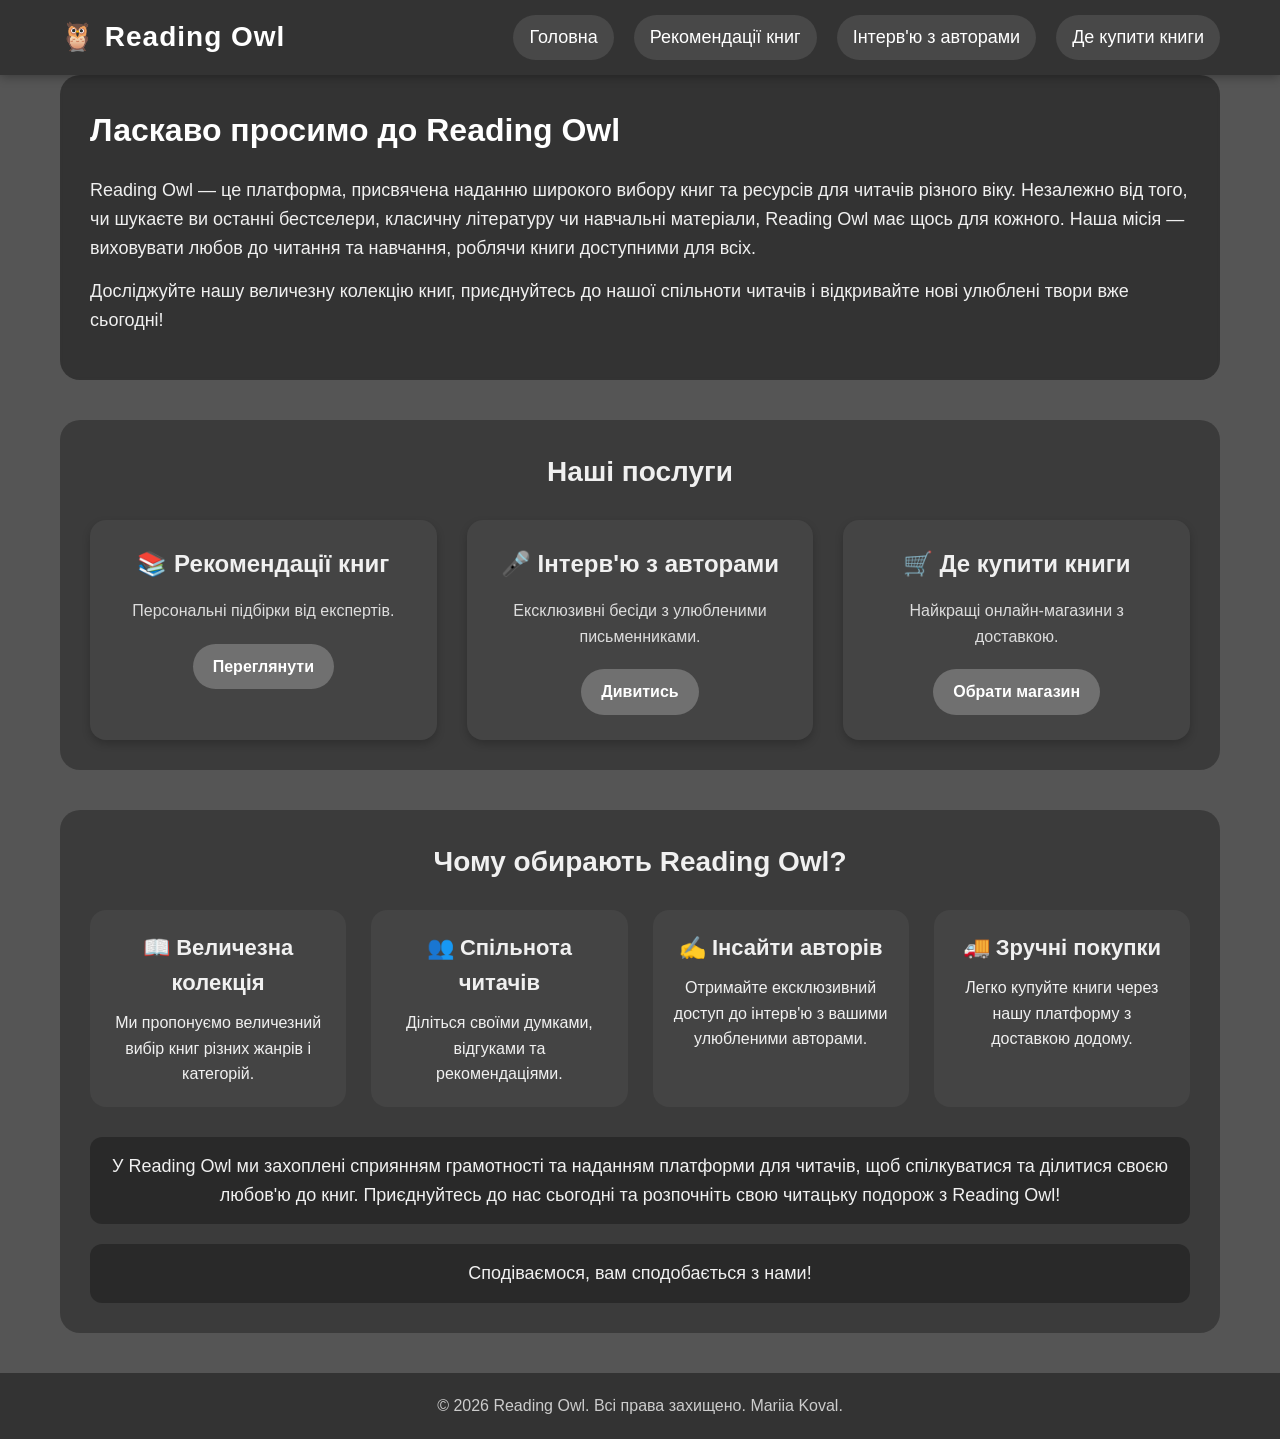
<file: index.html>
<!DOCTYPE html>
<html lang="uk">
<head>
    <meta charset="UTF-8">
    <meta name="viewport" content="width=device-width, initial-scale=1.0">
    <title>Reading Owl - Головна</title>
    <link rel="stylesheet" href="style.css">
</head>
<body class="homepage">

    <!-- НАВІГАЦІЯ В ШАПЦІ (однакова для всіх сторінок) -->
    <header class="site-header">
        <div class="container header-container">
            <div class="logo">
                <h1>🦉 Reading Owl</h1>
            </div>
            <nav class="main-nav">
                <a href="index.html" class="nav-link">Головна</a>
                <a href="book-recommendations.html" class="nav-link">Рекомендації книг</a>
                <a href="author-interviews.html" class="nav-link">Інтерв'ю з авторами</a>
                <a href="buy-books.html" class="nav-link">Де купити книги</a>
            </nav>
        </div>
    </header>

    <main class="container">
        <!-- БЛОК 1: Welcome Section -->
        <section class="welcome-section">
            <div class="welcome-text">
                <h2>Ласкаво просимо до Reading Owl</h2>
                <p>Reading Owl — це платформа, присвячена наданню широкого вибору книг та ресурсів для читачів різного віку. Незалежно від того, чи шукаєте ви останні бестселери, класичну літературу чи навчальні матеріали, Reading Owl має щось для кожного. Наша місія — виховувати любов до читання та навчання, роблячи книги доступними для всіх.</p>
                <p>Досліджуйте нашу величезну колекцію книг, приєднуйтесь до нашої спільноти читачів і відкривайте нові улюблені твори вже сьогодні!</p>
            </div>
        </section>

        <!-- БЛОК 2: Наші послуги (кнопки-картки) -->
        <section class="services-section">
            <h3>Наші послуги</h3>
            <div class="services-grid">
                <div class="service-card">
                    <h4>📚 Рекомендації книг</h4>
                    <p>Персональні підбірки від експертів.</p>
                    <a href="book-recommendations.html" class="btn">Переглянути</a>
                </div>
                <div class="service-card">
                    <h4>🎤 Інтерв'ю з авторами</h4>
                    <p>Ексклюзивні бесіди з улюбленими письменниками.</p>
                    <a href="author-interviews.html" class="btn">Дивитись</a>
                </div>
                <div class="service-card">
                    <h4>🛒 Де купити книги</h4>
                    <p>Найкращі онлайн-магазини з доставкою.</p>
                    <a href="buy-books.html" class="btn">Обрати магазин</a>
                </div>
            </div>
        </section>

        <!-- БЛОК 3: Чому обирають нас -->
        <section class="why-us-section">
            <h2>Чому обирають Reading Owl?</h2>
            <div class="features-grid">
                <div class="feature">
                    <h4>📖 Величезна колекція</h4>
                    <p>Ми пропонуємо величезний вибір книг різних жанрів і категорій.</p>
                </div>
                <div class="feature">
                    <h4>👥 Спільнота читачів</h4>
                    <p>Діліться своїми думками, відгуками та рекомендаціями.</p>
                </div>
                <div class="feature">
                    <h4>✍️ Інсайти авторів</h4>
                    <p>Отримайте ексклюзивний доступ до інтерв'ю з вашими улюбленими авторами.</p>
                </div>
                <div class="feature">
                    <h4>🚚 Зручні покупки</h4>
                    <p>Легко купуйте книги через нашу платформу з доставкою додому.</p>
                </div>
            </div>
            <p class="closing-message">У Reading Owl ми захоплені сприянням грамотності та наданням платформи для читачів, щоб спілкуватися та ділитися своєю любов'ю до книг. Приєднуйтесь до нас сьогодні та розпочніть свою читацьку подорож з Reading Owl!</p>
            <p class="closing-message">Сподіваємося, вам сподобається з нами!</p>
        </section>
    </main>

    <footer class="site-footer">
        <div class="container">
            <p>&copy; 2026 Reading Owl. Всі права захищено. Mariia Koval.</p>
        </div>
    </footer>

</body>
</html>
</file>
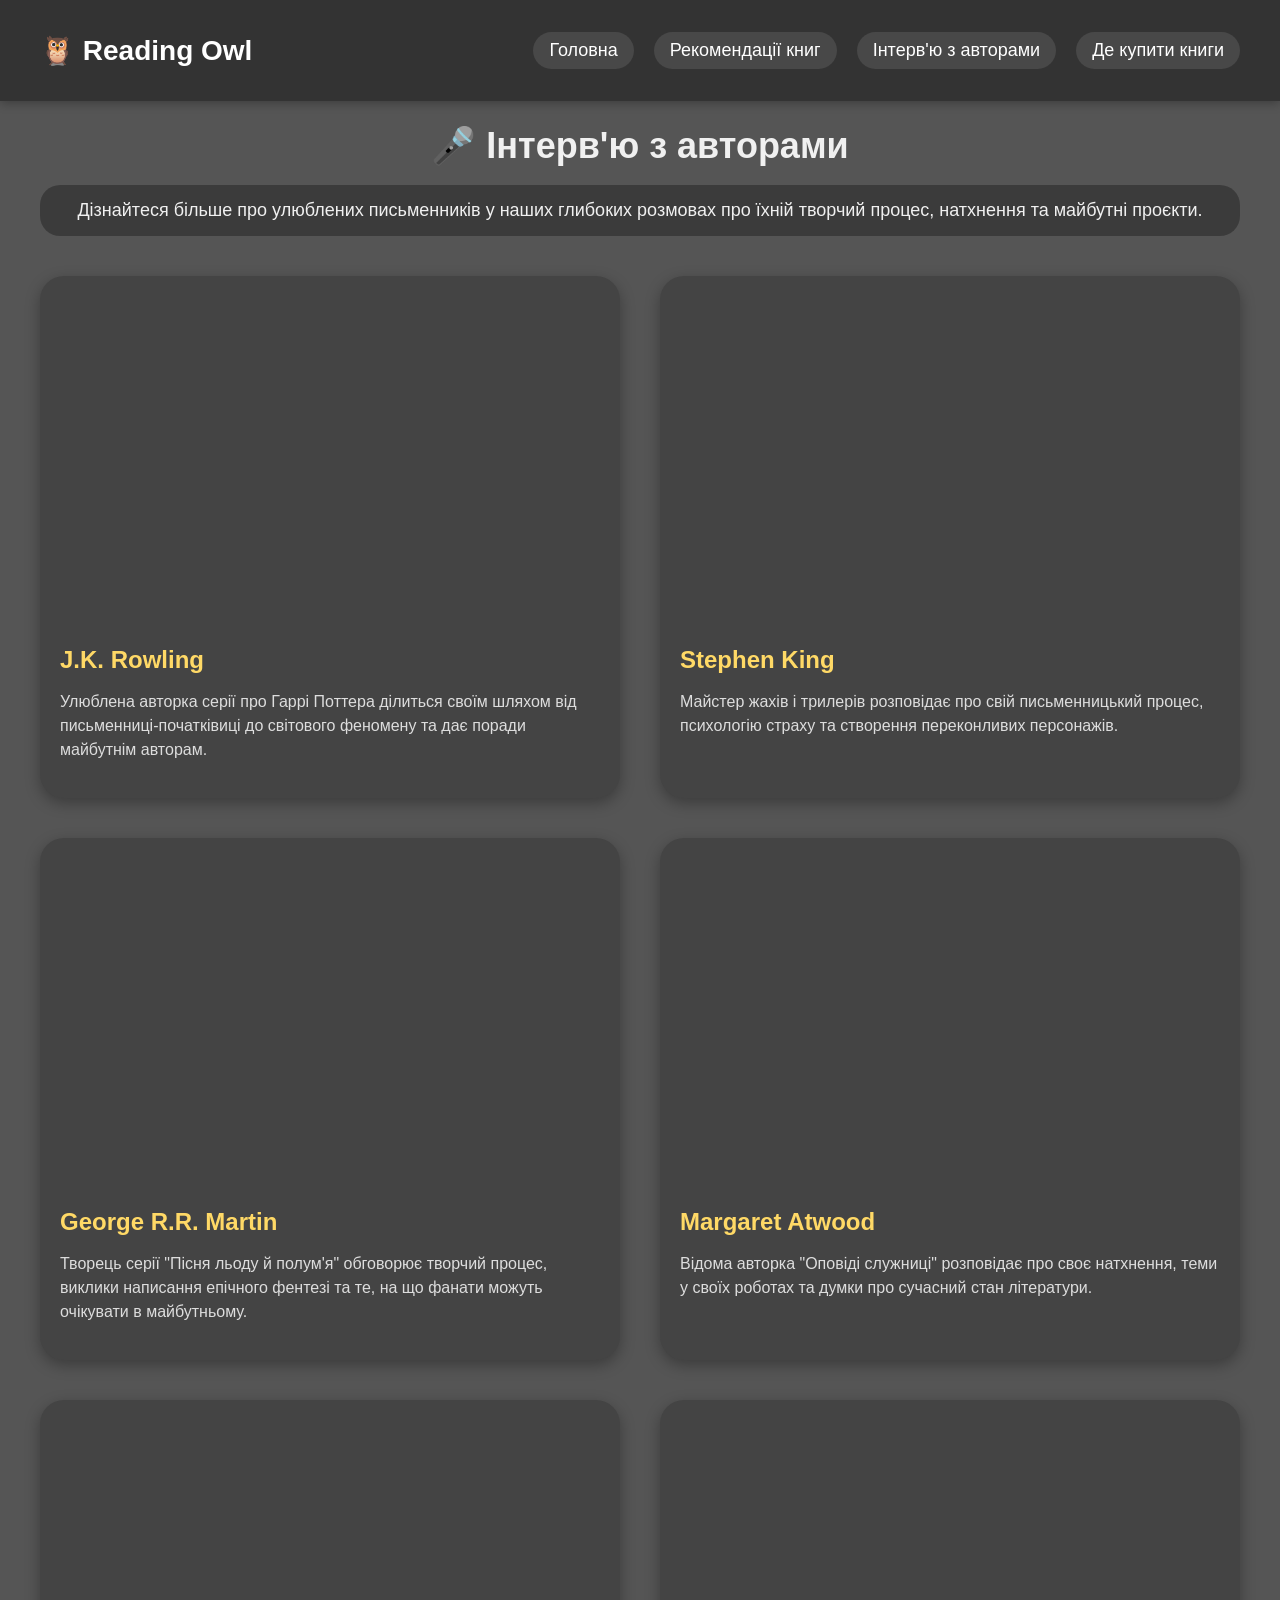
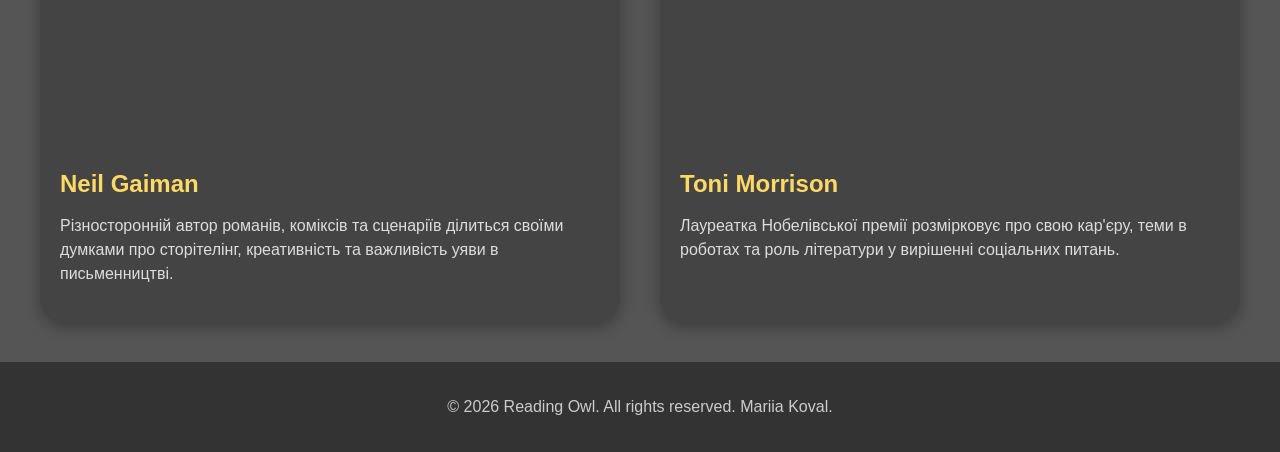
<file: author-interviews.html>
<!-- author-interviews.html (оновлена версія з відео та описами) -->
<!DOCTYPE html>
<html lang="uk">
<head>
    <meta charset="UTF-8">
    <meta name="viewport" content="width=device-width, initial-scale=1.0">
    <title>Reading Owl - Інтерв'ю з авторами</title>
    <link rel="stylesheet" href="author-interviews.css">
</head>
<body>
    <header class="site-header">
        <div class="container header-container">
            <div class="logo"><h1>🦉 Reading Owl</h1></div>
            <nav class="main-nav">
                <a href="index.html" class="nav-link">Головна</a>
                <a href="book-recommendations.html" class="nav-link">Рекомендації книг</a>
                <a href="author-interviews.html" class="nav-link">Інтерв'ю з авторами</a>
                <a href="buy-books.html" class="nav-link">Де купити книги</a>
            </nav>
        </div>
    </header>
    <main class="container">
        <h1 class="page-title">🎤 Інтерв'ю з авторами</h1>
        <p class="section-description">Дізнайтеся більше про улюблених письменників у наших глибоких розмовах про їхній творчий процес, натхнення та майбутні проєкти.</p>
        
        <div class="interviews-grid">
            <div class="interview-card">
                <div class="video-container">
                    <iframe src="https://www.youtube.com/embed/uTO9TUa797E" title="J.K. Rowling Interview" allowfullscreen></iframe>
                </div>
                <div class="interview-info">
                    <h3>J.K. Rowling</h3>
                    <p>Улюблена авторка серії про Гаррі Поттера ділиться своїм шляхом від письменниці-початківиці до світового феномену та дає поради майбутнім авторам.</p>
                </div>
            </div>
            <div class="interview-card">
                <div class="video-container">
                    <iframe src="https://www.youtube.com/embed/bDyN8d3xM0U" title="Stephen King Interview" allowfullscreen></iframe>
                </div>
                <div class="interview-info">
                    <h3>Stephen King</h3>
                    <p>Майстер жахів і трилерів розповідає про свій письменницький процес, психологію страху та створення переконливих персонажів.</p>
                </div>
            </div>
            <div class="interview-card">
                <div class="video-container">
                    <iframe src="https://www.youtube.com/embed/YbU5imNyDaU" title="George R.R. Martin Interview" allowfullscreen></iframe>
                </div>
                <div class="interview-info">
                    <h3>George R.R. Martin</h3>
                    <p>Творець серії "Пісня льоду й полум'я" обговорює творчий процес, виклики написання епічного фентезі та те, на що фанати можуть очікувати в майбутньому.</p>
                </div>
            </div>
            <div class="interview-card">
                <div class="video-container">
                    <iframe src="https://www.youtube.com/embed/VekYEfS16qQ" title="Margaret Atwood Interview" allowfullscreen></iframe>
                </div>
                <div class="interview-info">
                    <h3>Margaret Atwood</h3>
                    <p>Відома авторка "Оповіді служниці" розповідає про своє натхнення, теми у своїх роботах та думки про сучасний стан літератури.</p>
                </div>
            </div>
            <div class="interview-card">
                <div class="video-container">
                    <iframe src="https://www.youtube.com/embed/iHPKTby9z6o" title="Neil Gaiman Interview" allowfullscreen></iframe>
                </div>
                <div class="interview-info">
                    <h3>Neil Gaiman</h3>
                    <p>Різносторонній автор романів, коміксів та сценаріїв ділиться своїми думками про сторітелінг, креативність та важливість уяви в письменництві.</p>
                </div>
            </div>
            <div class="interview-card">
                <div class="video-container">
                    <iframe src="https://www.youtube.com/embed/UAqB1SgVaC4" title="Toni Morrison Interview" allowfullscreen></iframe>
                </div>
                <div class="interview-info">
                    <h3>Toni Morrison</h3>
                    <p>Лауреатка Нобелівської премії розмірковує про свою кар'єру, теми в роботах та роль літератури у вирішенні соціальних питань.</p>
                </div>
            </div>
        </div>
    </main>
    <footer>
        <p>&copy; 2026 Reading Owl. All rights reserved. Mariia Koval.</p>
    </footer>
</body>
</html>
</file>
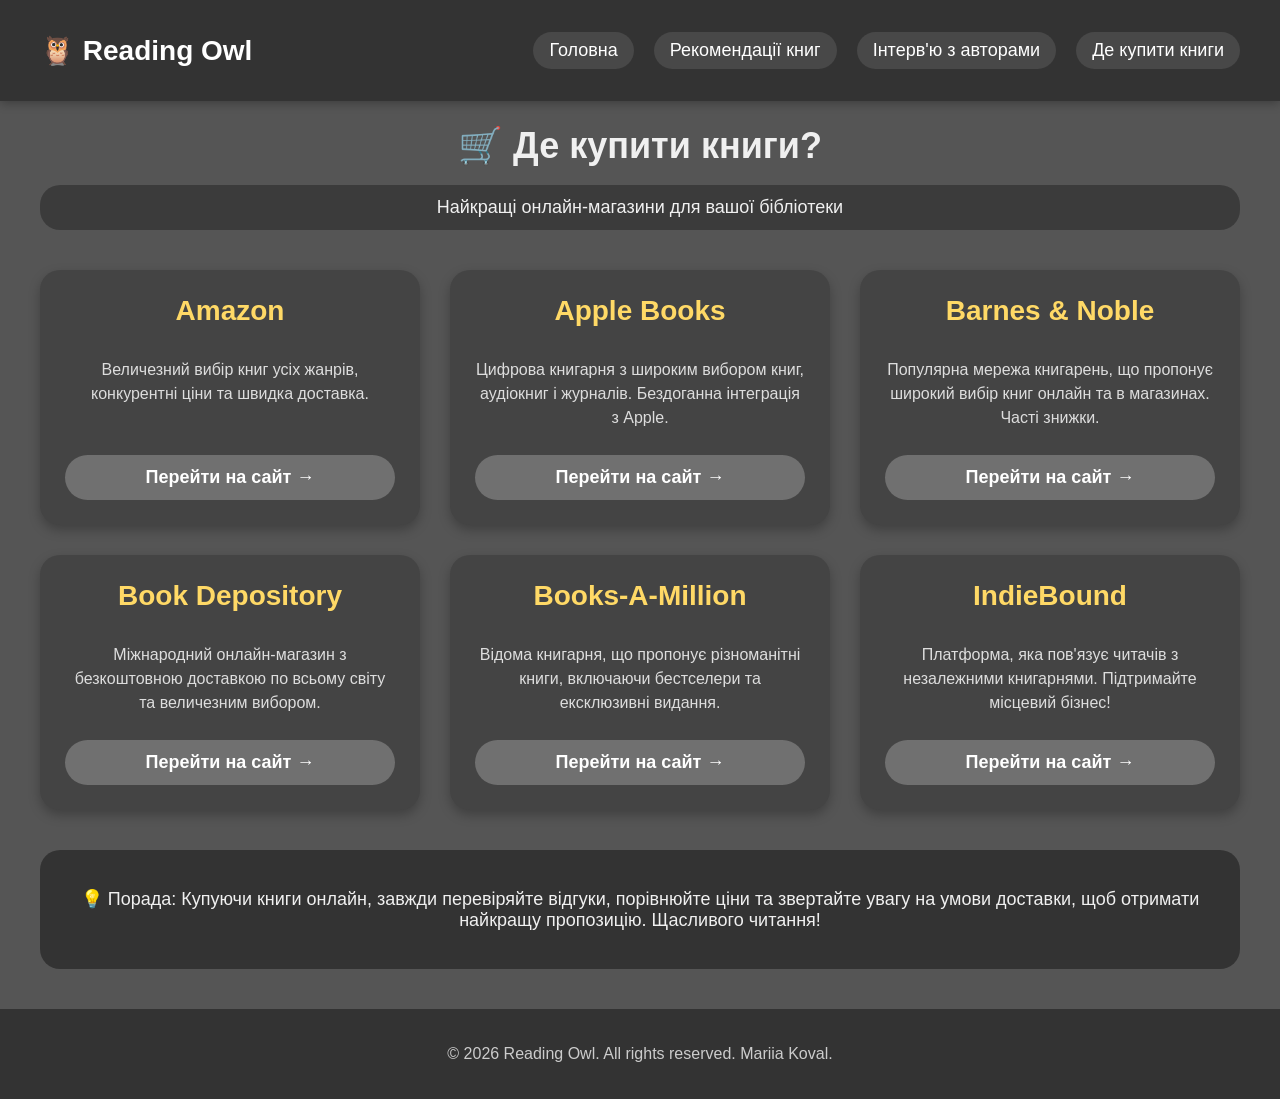
<file: buy-books.html>
<!-- buy-books.html (оновлена версія з кнопками та описами) -->
<!DOCTYPE html>
<html lang="uk">
<head>
    <meta charset="UTF-8">
    <meta name="viewport" content="width=device-width, initial-scale=1.0">
    <title>Reading Owl - Де купити книги</title>
    <link rel="stylesheet" href="buy-books.css">
</head>
<body>
    <header class="site-header">
        <div class="container header-container">
            <div class="logo"><h1>🦉 Reading Owl</h1></div>
            <nav class="main-nav">
                <a href="index.html" class="nav-link">Головна</a>
                <a href="book-recommendations.html" class="nav-link">Рекомендації книг</a>
                <a href="author-interviews.html" class="nav-link">Інтерв'ю з авторами</a>
                <a href="buy-books.html" class="nav-link">Де купити книги</a>
            </nav>
        </div>
    </header>
    <main class="container">
        <h1 class="page-title">🛒 Де купити книги?</h1>
        <p class="subtitle">Найкращі онлайн-магазини для вашої бібліотеки</p>
        
        <div class="shops-grid">
            <div class="shop-card">
                <div class="shop-name">Amazon</div>
                <p class="shop-description">Величезний вибір книг усіх жанрів, конкурентні ціни та швидка доставка.</p>
                <a href="https://www.amazon.com" target="_blank" class="btn-shop">Перейти на сайт →</a>
            </div>
            <div class="shop-card">
                <div class="shop-name">Apple Books</div>
                <p class="shop-description">Цифрова книгарня з широким вибором книг, аудіокниг і журналів. Бездоганна інтеграція з Apple.</p>
                <a href="https://www.apple.com/apple-books/" target="_blank" class="btn-shop">Перейти на сайт →</a>
            </div>
            <div class="shop-card">
                <div class="shop-name">Barnes & Noble</div>
                <p class="shop-description">Популярна мережа книгарень, що пропонує широкий вибір книг онлайн та в магазинах. Часті знижки.</p>
                <a href="https://www.barnesandnoble.com" target="_blank" class="btn-shop">Перейти на сайт →</a>
            </div>
            <div class="shop-card">
                <div class="shop-name">Book Depository</div>
                <p class="shop-description">Міжнародний онлайн-магазин з безкоштовною доставкою по всьому світу та величезним вибором.</p>
                <a href="https://www.bookdepository.com" target="_blank" class="btn-shop">Перейти на сайт →</a>
            </div>
            <div class="shop-card">
                <div class="shop-name">Books-A-Million</div>
                <p class="shop-description">Відома книгарня, що пропонує різноманітні книги, включаючи бестселери та ексклюзивні видання.</p>
                <a href="https://www.booksamillion.com" target="_blank" class="btn-shop">Перейти на сайт →</a>
            </div>
            <div class="shop-card">
                <div class="shop-name">IndieBound</div>
                <p class="shop-description">Платформа, яка пов'язує читачів з незалежними книгарнями. Підтримайте місцевий бізнес!</p>
                <a href="https://www.indiebound.org" target="_blank" class="btn-shop">Перейти на сайт →</a>
            </div>
        </div>
        
        <div class="tip-box">
            <p>💡 Порада: Купуючи книги онлайн, завжди перевіряйте відгуки, порівнюйте ціни та звертайте увагу на умови доставки, щоб отримати найкращу пропозицію. Щасливого читання!</p>
        </div>
    </main>
    <footer>
        <p>&copy; 2026 Reading Owl. All rights reserved. Mariia Koval.</p>
    </footer>
</body>
</html>
</file>
<file: style.css>
/* style.css - спільний для всіх сторінок */
* {
    margin: 0;
    padding: 0;
    box-sizing: border-box;
}

body {
    font-family: 'Segoe UI', Tahoma, Geneva, Verdana, sans-serif;
    background-color: #555;
    color: #f0f0f0;
    line-height: 1.6;
}

.container {
    max-width: 1200px;
    margin: 0 auto;
    padding: 0 20px;
}

/* ===== HEADER TA NAVIGATION ===== */
.site-header {
    background-color: #333;
    padding: 15px 0;
    box-shadow: 0 2px 10px rgba(0,0,0,0.3);
    position: sticky;
    top: 0;
    z-index: 100;
}

.header-container {
    display: flex;
    justify-content: space-between;
    align-items: center;
    flex-wrap: wrap;
}

.logo h1 {
    font-size: 28px;
    letter-spacing: 1px;
    color: white;
}

.main-nav {
    display: flex;
    gap: 20px;
    flex-wrap: wrap;
}

.nav-link {
    color: white;
    text-decoration: none;
    font-size: 18px;
    padding: 8px 16px;
    border-radius: 30px;
    transition: all 0.3s ease;
    background-color: rgba(255,255,255,0.1);
}

.nav-link:hover {
    background-color: #707070;
    transform: translateY(-2px);
}

/* ===== ОСНОВНИЙ КОНТЕНТ ===== */
main {
    padding: 40px 0;
}

/* Секції на головній */
.welcome-section {
    background: rgba(0,0,0,0.4);
    padding: 30px;
    border-radius: 20px;
    margin-bottom: 40px;
    backdrop-filter: blur(2px);
}

.welcome-text h2 {
    font-size: 32px;
    margin-bottom: 20px;
    color: #fff;
}

.welcome-text p {
    font-size: 18px;
    margin-bottom: 15px;
    color: #f0f0f0;
}

.services-section, .why-us-section {
    background: rgba(0,0,0,0.3);
    padding: 30px;
    border-radius: 20px;
    margin-bottom: 40px;
}

.services-section h3, .why-us-section h2 {
    font-size: 28px;
    margin-bottom: 25px;
    text-align: center;
}

.services-grid {
    display: flex;
    gap: 30px;
    justify-content: center;
    flex-wrap: wrap;
}

.service-card {
    background: #444;
    padding: 25px;
    border-radius: 16px;
    text-align: center;
    flex: 1;
    min-width: 200px;
    transition: transform 0.3s, box-shadow 0.3s;
    box-shadow: 0 4px 8px rgba(0,0,0,0.2);
}

.service-card:hover {
    transform: translateY(-5px);
    box-shadow: 0 10px 20px rgba(0,0,0,0.3);
}

.service-card h4 {
    font-size: 24px;
    margin-bottom: 15px;
}

.service-card p {
    margin-bottom: 20px;
    color: #ddd;
}

.btn {
    display: inline-block;
    background-color: #707070;
    color: white;
    padding: 10px 20px;
    text-decoration: none;
    border-radius: 30px;
    transition: background 0.3s;
    font-weight: bold;
}

.btn:hover {
    background-color: #555;
}

.features-grid {
    display: grid;
    grid-template-columns: repeat(auto-fit, minmax(250px, 1fr));
    gap: 25px;
    margin-bottom: 30px;
}

.feature {
    background: #444;
    padding: 20px;
    border-radius: 16px;
    text-align: center;
}

.feature h4 {
    font-size: 22px;
    margin-bottom: 10px;
}

.closing-message {
    text-align: center;
    font-size: 18px;
    margin-top: 20px;
    background: rgba(0,0,0,0.3);
    padding: 15px;
    border-radius: 12px;
}

/* ===== FOOTER ===== */
.site-footer {
    background-color: #333;
    text-align: center;
    padding: 20px 0;
    margin-top: 40px;
    color: #ccc;
}


body.homepage {
    background-image: url('https://www.publishcentral.com.au/wp-content/uploads/2023/05/book-pile-of-must-read-books-scaled1.jpeg');
    background-size: cover;
    background-attachment: fixed;
}
</file>
<file: author-interviews.css>
/* author-interviews.css - стилі для відео-інтерв'ю */
body {
    font-family: 'Segoe UI', Tahoma, Geneva, Verdana, sans-serif;
    background-color: #555;
    color: #f0f0f0;
    margin: 0;
    padding: 0;
}

.site-header {
    background-color: #333;
    padding: 15px 0;
    box-shadow: 0 2px 10px rgba(0,0,0,0.3);
    position: sticky;
    top: 0;
    z-index: 100;
}

.container {
    max-width: 1200px;
    margin: 0 auto;
    padding: 0 20px;
}

.header-container {
    display: flex;
    justify-content: space-between;
    align-items: center;
    flex-wrap: wrap;
}

.logo h1 {
    font-size: 28px;
    color: white;
}

.main-nav {
    display: flex;
    gap: 20px;
    flex-wrap: wrap;
}

.nav-link {
    color: white;
    text-decoration: none;
    font-size: 18px;
    padding: 8px 16px;
    border-radius: 30px;
    transition: all 0.3s ease;
    background-color: rgba(255,255,255,0.1);
}

.nav-link:hover {
    background-color: #707070;
    transform: translateY(-2px);
}

main {
    padding: 40px 0;
}

.page-title {
    text-align: center;
    font-size: 36px;
    margin-bottom: 15px;
}

.section-description {
    text-align: center;
    font-size: 18px;
    margin-bottom: 40px;
    background: rgba(0,0,0,0.3);
    padding: 15px;
    border-radius: 20px;
}

/* Сітка інтерв'ю */
.interviews-grid {
    display: grid;
    grid-template-columns: repeat(auto-fit, minmax(500px, 1fr));
    gap: 40px;
}

.interview-card {
    background: #444;
    border-radius: 24px;
    overflow: hidden;
    transition: transform 0.3s;
    box-shadow: 0 5px 15px rgba(0,0,0,0.3);
}

.interview-card:hover {
    transform: scale(1.02);
}

.video-container {
    position: relative;
    padding-bottom: 56.25%; /* 16:9 */
    height: 0;
    overflow: hidden;
}

.video-container iframe {
    position: absolute;
    top: 0;
    left: 0;
    width: 100%;
    height: 100%;
    border: none;
}

.interview-info {
    padding: 20px;
}

.interview-info h3 {
    font-size: 24px;
    margin-bottom: 10px;
    color: #ffd966;
}

.interview-info p {
    font-size: 16px;
    line-height: 1.5;
    color: #ddd;
}

footer {
    background-color: #333;
    text-align: center;
    padding: 20px;
    margin-top: 40px;
    color: #ccc;
}

@media (max-width: 768px) {
    .interviews-grid {
        grid-template-columns: 1fr;
    }
}
</file>
<file: buy-books.css>
/* buy-books.css - стилі для сторінки покупки книг (кнопки + опис) */
body {
    font-family: 'Segoe UI', Tahoma, Geneva, Verdana, sans-serif;
    background-color: #555;
    color: #f0f0f0;
    margin: 0;
    padding: 0;
}

.site-header {
    background-color: #333;
    padding: 15px 0;
    box-shadow: 0 2px 10px rgba(0,0,0,0.3);
    position: sticky;
    top: 0;
    z-index: 100;
}

.container {
    max-width: 1200px;
    margin: 0 auto;
    padding: 0 20px;
}

.header-container {
    display: flex;
    justify-content: space-between;
    align-items: center;
    flex-wrap: wrap;
}

.logo h1 {
    font-size: 28px;
    color: white;
}

.main-nav {
    display: flex;
    gap: 20px;
    flex-wrap: wrap;
}

.nav-link {
    color: white;
    text-decoration: none;
    font-size: 18px;
    padding: 8px 16px;
    border-radius: 30px;
    transition: all 0.3s ease;
    background-color: rgba(255,255,255,0.1);
}

.nav-link:hover {
    background-color: #707070;
    transform: translateY(-2px);
}

main {
    padding: 40px 0;
}

.page-title {
    text-align: center;
    font-size: 36px;
    margin-bottom: 15px;
}

.subtitle {
    text-align: center;
    font-size: 18px;
    margin-bottom: 40px;
    background: rgba(0,0,0,0.3);
    padding: 12px;
    border-radius: 20px;
}

/* Сітка магазинів у вигляді карток з кнопками */
.shops-grid {
    display: grid;
    grid-template-columns: repeat(auto-fill, minmax(320px, 1fr));
    gap: 30px;
    margin-bottom: 40px;
}

.shop-card {
    background: #444;
    border-radius: 20px;
    padding: 25px;
    transition: transform 0.3s, box-shadow 0.3s;
    text-align: center;
    display: flex;
    flex-direction: column;
    box-shadow: 0 5px 12px rgba(0,0,0,0.25);
}

.shop-card:hover {
    transform: translateY(-5px);
    box-shadow: 0 12px 24px rgba(0,0,0,0.35);
}

.shop-name {
    font-size: 28px;
    font-weight: bold;
    margin-bottom: 15px;
    color: #ffd966;
}

.shop-description {
    font-size: 16px;
    line-height: 1.5;
    color: #ddd;
    margin-bottom: 25px;
    flex-grow: 1;
}

.btn-shop {
    display: inline-block;
    background-color: #707070;
    color: white;
    padding: 12px 24px;
    text-decoration: none;
    border-radius: 40px;
    font-weight: bold;
    font-size: 18px;
    transition: all 0.3s;
    border: none;
    cursor: pointer;
    text-align: center;
}

.btn-shop:hover {
    background-color: #5a5a5a;
    transform: scale(1.02);
    box-shadow: 0 4px 10px rgba(0,0,0,0.3);
}

.tip-box {
    background: rgba(0,0,0,0.4);
    padding: 20px;
    border-radius: 20px;
    text-align: center;
    margin-top: 20px;
}

.tip-box p {
    font-size: 18px;
    color: #f0f0f0;
}

footer {
    background-color: #333;
    text-align: center;
    padding: 20px;
    margin-top: 40px;
    color: #ccc;
}
</file>
